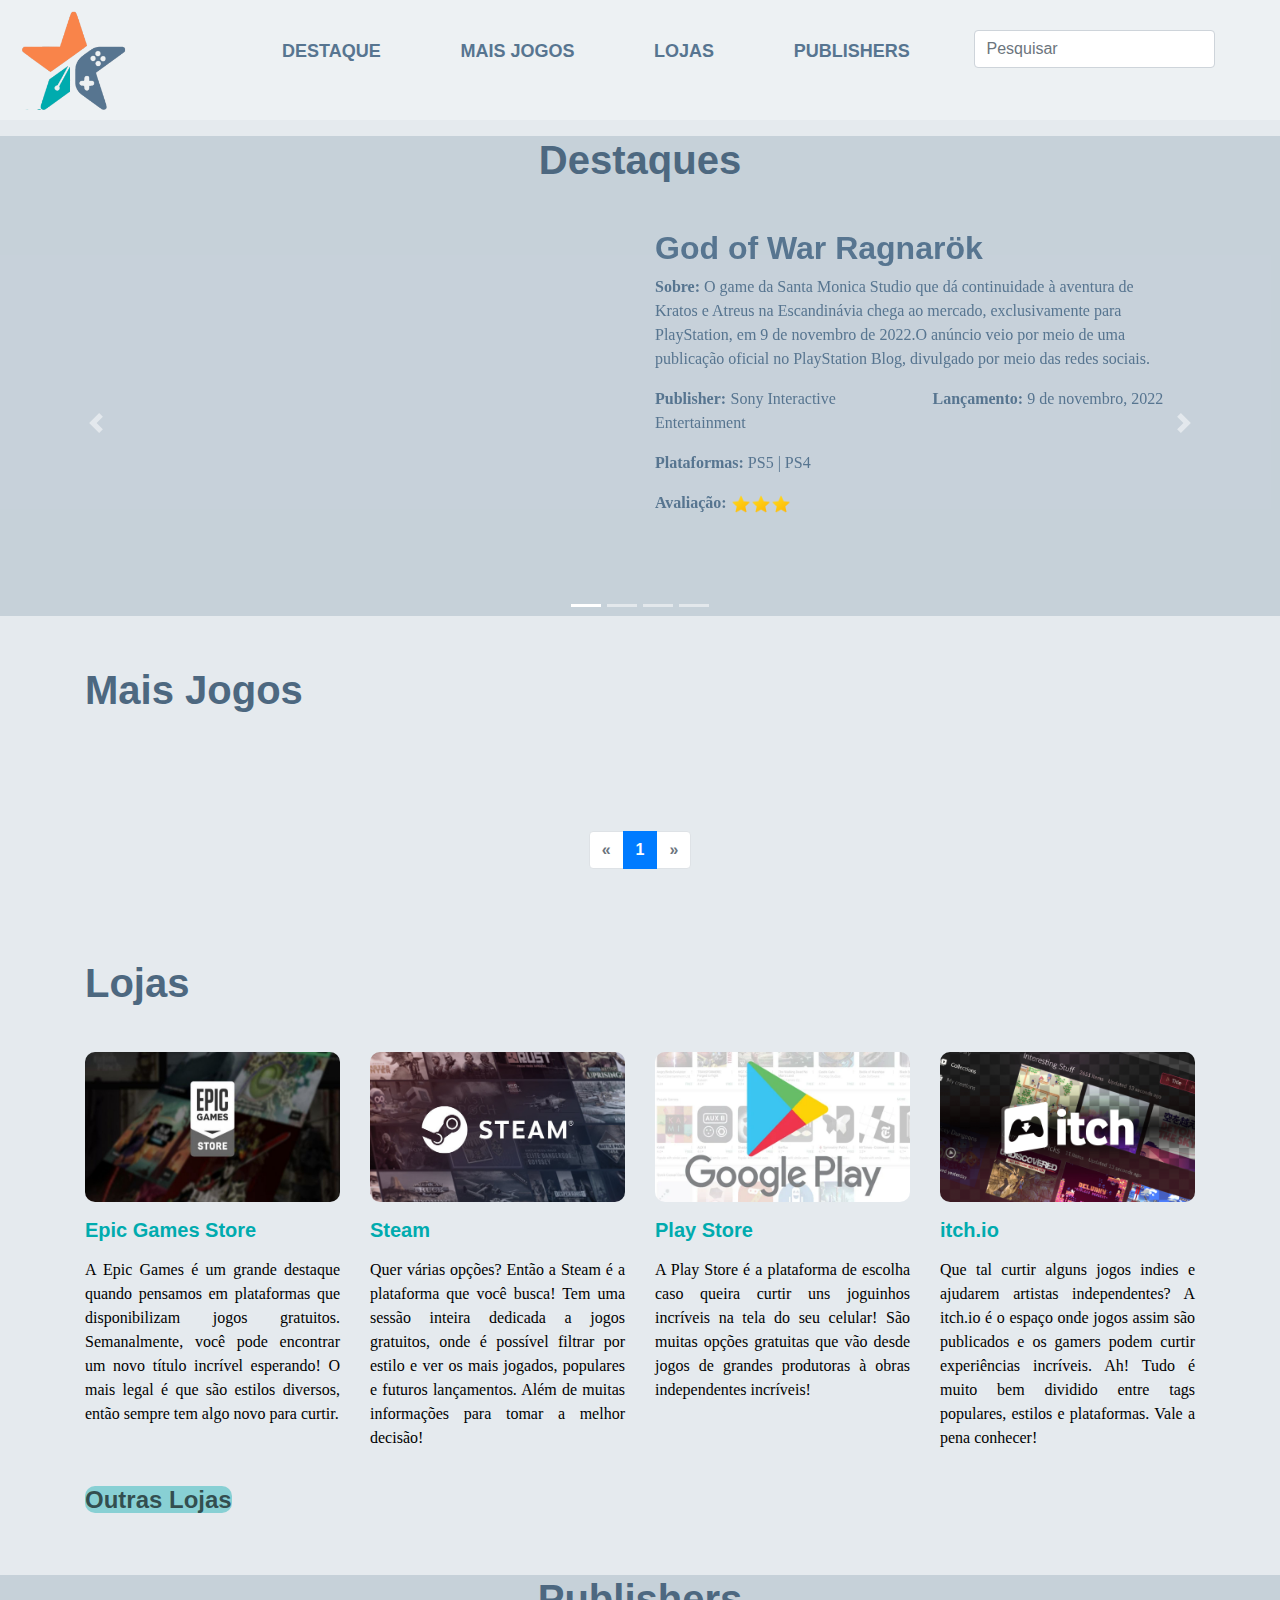
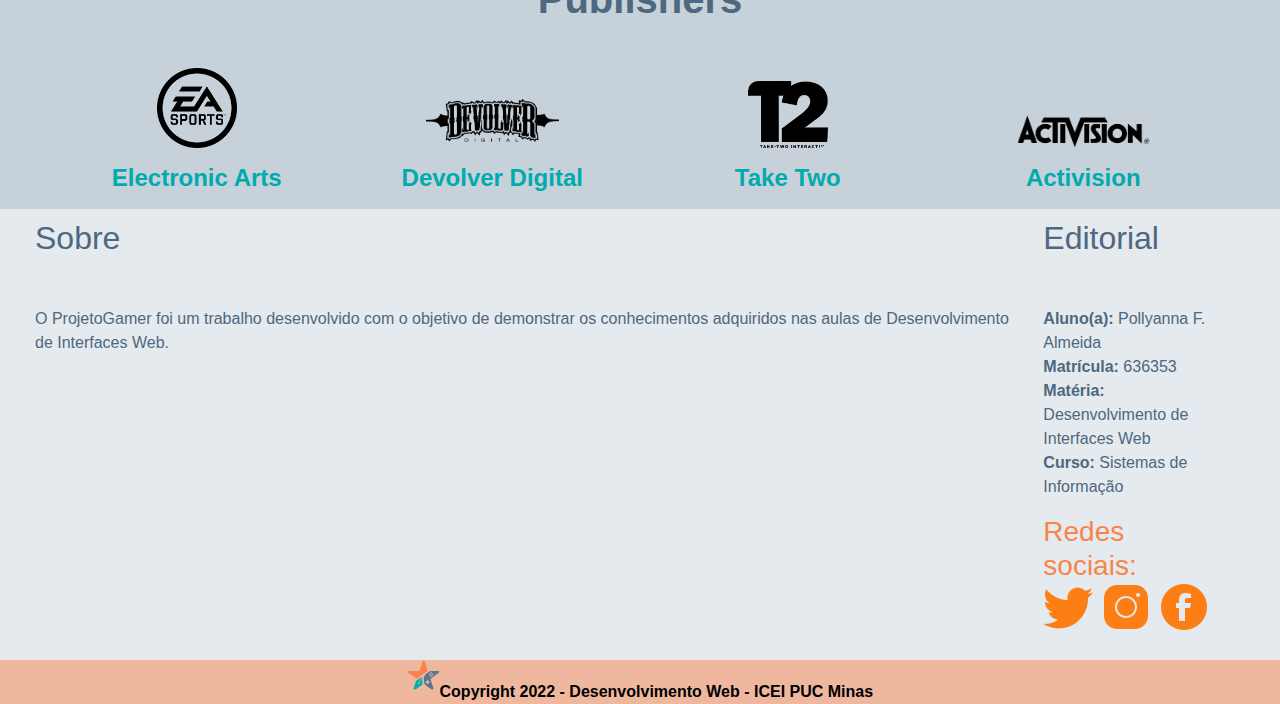
<file: index.html>
<!DOCTYPE html>
<html lang="en">

<head>
    <meta charset="UTF-8">
    <meta name="viewport" content="width=device-width, initial-scale=1, shrink-to-fit=no">
    <title>Portal de Gamer</title>

    <link rel="stylesheet" href="estilo.css">
    <link rel="stylesheet" href="https://stackpath.bootstrapcdn.com/bootstrap/4.5.2/css/bootstrap.min.css"
        integrity="sha384-JcKb8q3iqJ61gNV9KGb8thSsNjpSL0n8PARn9HuZOnIxN0hoP+VmmDGMN5t9UJ0Z" crossorigin="anonymous">
</head>

<body class="corpo">
    <header class=" header">

        <div class="row">

            <div class="col-12 header_area">
                <div class="row">
                    <div class="col-2">
                        <img src="imagens/logo.png" class="logo" style="height: 100px ;">
                    </div>

                    <div class="col-10 menu_area">
                        <nav class="nav nav-pills flex-colum flex-sm-row">

                            <b><a class="nav-link abled" href="#destaque"
                                    style="color: rgb( 87, 117, 144);">DESTAQUE</a></b>
                            <b><a class="nav-link abled" href="#lancamento"
                                    style="color: rgb( 87, 117, 144);">MAIS JOGOS</a></b>
                            <b><a class="nav-link abled" href="#plataformas"
                                    style="color: rgb( 87, 117, 144);">LOJAS</a></b>
                            <b><a class="nav-link abled" href="#publishers"
                                    style="color: rgb( 87, 117, 144);">PUBLISHERS</a></b>

                            <a>



                                <div id='busca'>
                                    <input id="searchInput" class="form-control mr-sm-2" type="search"
                                        placeholder="Pesquisar" aria-label="Pesquisar">
                                  
                                </div>
                                <div id="searchResult" class="row">

                            </a>

                        </nav>
                    </div>
                </div>

            </div>


        </div>

    </header>

    <!--Conteúdo do site-->
    <main>
        <div class="DestaqueDiv">

            <p></p>
            <h1 id="destaque"> Destaques</h1>

            <div id="carouselExampleIndicators" class="carousel slide" data-interval="false">
                <ol class="carousel-indicators">
                    <li data-target="#carouselExampleIndicators" data-slide-to="0" class="active"></li>
                    <li data-target="#carouselExampleIndicators" data-slide-to="1"></li>
                    <li data-target="#carouselExampleIndicators" data-slide-to="2"></li>
                    <li data-target="#carouselExampleIndicators" data-slide-to="3"></li>

                </ol>
                <div class="carousel-inner">
                    <div class="carousel-item active caro">

                        <section class="row lançamentos">
                            <div id="video" class="col-12 col-sm-12 col-md-12 col-lg-6">
                                <iframe width="580" height="360" class="col-12 col-sm-12 col-md-12 col-lg-12"
                                    src="https://www.youtube.com/embed/Wc8Z-F2OcxE" frameborder="0"
                                    allow="accelerometer; autoplay; clipboard-write; encrypted-media; gyroscope; picture-in-picture"
                                    allowfullscreen></iframe>
                            </div>



                            <div class="col-12 col-sm-12 col-md-12 col-lg-6">
                                <h2 class="JogoNome">God of War Ragnarök</h2>
                                <p><span class="TituloInicialDescricao">Sobre:</span><span class="descricao"> O game da
                                        Santa Monica
                                        Studio que dá continuidade à aventura de Kratos e Atreus na Escandinávia chega
                                        ao
                                        mercado,
                                        exclusivamente para PlayStation, em 9 de novembro de 2022.O anúncio veio por
                                        meio de
                                        uma
                                        publicação oficial no PlayStation Blog, divulgado por meio das redes
                                        sociais.</span></p>
                                <div class="row">
                                    <div class="col-6">
                                        <p><span class="TituloInicialDescricao">Publisher:</span> <span
                                                class="descricao">Sony Interactive
                                                Entertainment</span>
                                        </p>
                                    </div>
                                    <div class="col-6">
                                        <p><span class="TituloInicialDescricao">Lançamento:</span><span
                                                class="descricao"> 9 de novembro, 2022 </span></p>
                                    </div>
                                </div>
                                <p><span class="TituloInicialDescricao">Plataformas:</span></span><span
                                        class="descricao"> PS5 | PS4</span></p>
                                <p><span class="TituloInicialDescricao">Avaliação:</span> <img
                                        src="imagens/estrela-cheia.png" width="20px" height="20px"><img
                                        src="imagens/estrela-cheia.png" width="20px" height="20px"><img
                                        src="imagens/estrela-cheia.png" width="20px" height="20px">
                                </p>
                            </div>


                        </section>
                    </div>
                    <div class="carousel-item caro">

                        <section class="row lançamentos ">
                            <div id="video" class="col-12 col-sm-12 col-md-12 col-lg-6">
                                <iframe width="580" height="360" class="col-12 col-sm-12 col-md-12 col-lg-12"
                                    src="https://www.youtube.com/embed/qqW4ENjH-pg" frameborder="0"
                                    allow="accelerometer; autoplay; clipboard-write; encrypted-media; gyroscope; picture-in-picture"
                                    allowfullscreen>
                                </iframe>
                            </div>




                            <div class="col-12 col-sm-12 col-md-12 col-lg-6">
                                <h2 class="JogoNome">Street Fighter 6</h2>
                                <p><span class="TituloInicialDescricao">Sobre:</span><span class="descricao">Street
                                        Fighter 6, novo
                                        jogo da lendária franquia da Capcom, chega em breve.
                                        Entre mecânicas inéditas e personagens icônicos, há os que desejam se preparar
                                        tanto
                                        em questão de enredo quanto de jogabilidade.</span></p>
                                <div class="row">
                                    <div class="col-6">
                                        <p><span class="TituloInicialDescricao">Publisher:</span><span
                                                class="descricao"> CAPCOM Co., Ltd. </span></p>
                                    </div>
                                    <div class="col-6">
                                        <p><span class="TituloInicialDescricao">Lançamento:</span><span
                                                class="descricao"> 2023 </span></p>
                                    </div>
                                </div>
                                <p><span class="TituloInicialDescricao">Plataformas:</span><span class="descricao"> PS5
                                        | Xbox
                                        Series
                                        X/S | PS4 | PC</span></p>
                                <p><span class="TituloInicialDescricao">Avaliação:</span> <img
                                        src="imagens/estrela-cheia.png" width="20px" height="20px"><img
                                        src="imagens/estrela-cheia.png" width="20px" height="20px"><img
                                        src="imagens/estrela-meio-vazia.png" width="20px" height="20px">
                                </p>
                            </div>






                        </section>
                    </div>
                    <div class="carousel-item  caro">

                        <section class="row lançamentos">
                            <div id="video" class="col-12 col-sm-12 col-md-12 col-lg-6">
                                <iframe width="580" height="360" class="col-12 col-sm-12 col-md-12 col-lg-12"
                                    src="https://www.youtube.com/embed/341KyDYjI0U" frameborder="0"
                                    allow="accelerometer; autoplay; clipboard-write; encrypted-media; gyroscope; picture-in-picture"
                                    allowfullscreen></iframe>


                            </div>



                            <div class="col-12 col-sm-12 col-md-12 col-lg-6">
                                <h2 class="JogoNome">A Plague Tale: Requiem</h2>
                                <p><span class="TituloInicialDescricao">Sobre:</span><span class="descricao"> A Plague
                                        Tale: Requiem
                                        é
                                        um jogo eletrônico de ação-aventura e
                                        furtividade desenvolvido pela Asobo Studio e publicado pela Focus Home
                                        Interactive.
                                        Embarque em uma comovente jornada por um cativante mundo brutal distorcido por
                                        forças
                                        sobrenaturais.
                                        Depois que seu lar foi devastado, Amicia e Hugo viajam para o sul, para novas
                                        regiões e
                                        cidades cheias de vida.
                                        Eles tentam começar uma vida nova e controlar a maldição de Hugo.</span></p>
                                <div class="row">
                                    <div class="col-6">
                                        <p><span class="TituloInicialDescricao">Publisher:</span><span
                                                class="descricao"> Focus Entertainment</span></p>
                                    </div>
                                    <div class="col-6">
                                        <p><span class="TituloInicialDescricao">Lançamento:</span> <span
                                                class="descricao">18 de Outubro, 2022</span> </p>
                                    </div>
                                </div>
                                <p><span class="TituloInicialDescricao">Plataformas:</span> <span class="descricao">PS5
                                        | PC | Xbox
                                        Series X/S</span></p>
                                <p><span class="TituloInicialDescricao">Avaliação:</span> <img
                                        src="imagens/estrela-cheia.png" width="20px" height="20px"><img
                                        src="imagens/estrela-cheia.png" width="20px" height="20px"><img
                                        src="imagens/estrela-cheia.png" width="20px" height="20px">
                                </p>
                                </p>
                            </div>







                        </section>
                    </div>
                    <div class="carousel-item caro">

                        <section class="row lançamentos">
                            <div id="video" class="col-12 col-sm-12 col-md-12 col-lg-6">
                                <iframe width="580" height="360" class="col-12 col-sm-12 col-md-12 col-lg-12"
                                    src="https://www.youtube.com/embed/G0gJdbg4m-I" frameborder="0"
                                    allow="accelerometer; autoplay; clipboard-write; encrypted-media; gyroscope; picture-in-picture"
                                    allowfullscreen></iframe>
                            </div>




                            <div class="col-12 col-sm-12 col-md-12 col-lg-6">
                                <h2 class="JogoNome">Star Wars Jedi: Survivor</h2>
                                <p><span class="TituloInicialDescricao">Sobre:</span><span class="descricao"> Star Wars
                                        Jedi:
                                        Survivor é
                                        a aguardada sequência de Fallen Order que avançará a
                                        empolgante história criada pela Respawn (Apex Legends, Titanfall) para os
                                        videogames.
                                        O título só será lançado em 2023 para a nova geração de consoles e PC, mas já
                                        está
                                        envolto de muita expectativa.</span></p>
                                <div class="row">
                                    <div class="col-6">
                                        <p><span class="TituloInicialDescricao">Publisher:</span> <span
                                                class="descricao">Electronic Arts, Lucasfilm
                                                Games</span>
                                        </p>
                                    </div>
                                    <div class="col-6">
                                        <p><span class="TituloInicialDescricao">Lançamento:</span><span
                                                class="descricao"> 2023 </span></p>
                                    </div>
                                </div>
                                <p><span class="TituloInicialDescricao">Plataformas:</span> <span class="descricao">PS5
                                        | Xbox
                                        Series
                                        X/S | PC</span></p>
                                <p><span class="TituloInicialDescricao">Avaliação:</span> <img
                                        src="imagens/estrela-cheia.png" width="20px" height="20px"><img
                                        src="imagens/estrela-cheia.png" width="20px" height="20px"><img
                                        src="imagens/estrela-cheia.png" width="20px" height="20px">
                                </p>
                            </div>




                        </section>
                    </div>
                </div>
                <a class="carousel-control-prev" href="#carouselExampleIndicators" role="button" data-slide="prev">
                    <span class="carousel-control-prev-icon" aria-hidden="true"></span>
                    <span class="sr-only">Previous</span>
                </a>
                <a class="carousel-control-next" href="#carouselExampleIndicators" role="button" data-slide="next">
                    <span class="carousel-control-next-icon" aria-hidden="true"></span>
                    <span class="sr-only">Next</span>
                </a>
            </div>
        </div>

        <div class="container">
            <h1 id="lancamento">Mais Jogos</h1>


            <section class="row em-lancamento">


                <section id="destaque" class="container mt-4 mb-4">
                    <header class="mb-4">
                    </header>
                    <div id="games" class="row mb-4">
                    </div>
                    <nav id="paginate" class="row justify-content-center">
                        <ul class="pagination">
                            <li class="page-item disabled">
                                <a href="#" class="page-link">
                                    <span aria-hidden="true">&laquo</span>
                                    <span class="sr-only">Previous</span>
                                </a>
                            </li>
                            <li class="page-item active">
                                <a href="" class="page-link">1</a>
                            </li>
                            <li class="page-item disabled">
                                <a href="#" aria-label="Next" class="page-link">
                                    <span aria-hidden="true">&raquo</span>
                                    <span class="sr-only">Next</span>
                                </a>
                            </li>
                        </ul>
                    </nav>
                </section>

                <p></p>

            </section>



        </div>





        <div class="container">


            <h1 id="plataformas">
                <p></p>
                Lojas
            </h1>
            <section class="row plataformas">
                <div class="col-12 col-sm-6 col-md-3 col-lg-3">

                    <a href="https://store.epicgames.com/pt-BR/">
                        <img src="imagens/p2.jpg" width="100%" height="150"></a>
                    <p> <b>
                            <h5><a href="https://store.epicgames.com/pt-BR/" style="color: #00abae;">Epic Games
                                    Store</a></h5>
                        </b></p>
                    <p style=" text-align: justify;"><span class="TextoCorrido">
                            A Epic Games é um grande destaque quando pensamos em plataformas que disponibilizam jogos
                            gratuitos.
                            Semanalmente, você pode encontrar um novo título incrível esperando! O mais legal é que são
                            estilos diversos,
                            então sempre tem algo novo para curtir.</span></p>


                </div>

                <div class="col-12 col-sm-6 col-md-3 col-lg-3">
                    <a href="https://store.steampowered.com/?l=portuguese">
                        <img src="imagens/p3.jpg" width="100%" height="150"></a>
                    <p> <b>
                            <h5><a href="https://store.steampowered.com/?l=portuguese" style="color: #00abae;">Steam</a>
                            </h5>
                        </b></p>
                    <p style=" text-align: justify;"><span class="TextoCorrido">
                            Quer várias opções? Então a Steam é a plataforma que você busca! Tem uma sessão inteira
                            dedicada
                            a jogos gratuitos,
                            onde é possível filtrar por estilo e ver os mais jogados, populares e futuros lançamentos.
                            Além
                            de muitas informações para tomar a melhor decisão!</span></p>


                </div>

                <div class="col-12 col-sm-6 col-md-3 col-lg-3">
                    <a href="https://play.google.com/store/games">
                        <img src="imagens/p5.jpg" width="100%" height="150"></a>
                    <p> <b>
                            <h5><a href="https://play.google.com/store/games" style="color: #00abae;">Play Store</a>
                            </h5>
                        </b></p>
                    <p style=" text-align: justify;"><span class="TextoCorrido">
                            A Play Store é a plataforma de escolha caso queira curtir uns joguinhos incríveis na tela do
                            seu
                            celular!
                            São muitas opções gratuitas que vão desde jogos de grandes produtoras à obras independentes
                            incríveis!</span></p>

                </div>

                <div class="col-12 col-sm-6 col-md-3 col-lg-3">
                    <a href="https://itch.io/">
                        <img src="imagens/p1.jpg" width="100%" height="150"></a>
                    <p> <b>
                            <h5><a href="https://itch.io/" style="color: #00abae;">itch.io</a></h5>
                        </b></p>
                    <p style=" text-align: justify;">
                        <span class="TextoCorrido"> Que tal curtir alguns jogos indies e ajudarem artistas
                            independentes?
                            A itch.io é o espaço onde jogos assim são publicados e os gamers podem curtir experiências
                            incríveis.
                            Ah! Tudo é muito bem dividido entre tags populares, estilos e plataformas. Vale a pena
                            conhecer!</span>
                    </p>

                </div>

                
                
                        

                        <div>
                            <div class="container">
                                <p></p>
                                <section id="botão" style="margin-bottom: 5%; ">
                                    <a href="MaisLojas/OutrasLojas.html" style="color: #000000a4" class="OutrasLojasB" >Outras Lojas</a>
                                  
                                </section>
                                <p></p>
                            </div>
                        </div>
                           
                                
                           
                            
                       

                    
                       
                        <p></p>
                    
                </div>

            </section>
        </div>

        <div id="PublishersContainer">
            <Section class="ImagensPublisher">
                <h1 id="publishers">
                    <p></p>Publishers
                </h1>
                <section class="row publishers">

                    <div class="col-12 col-sm-6 col-md-3 col-lg-3" style="text-align: -webkit-center;">
                        <a href="https://www.ea.com/sports">
                            <img src="imagens/ea.png" width="30%" height="30%"></a>
                        <p> <b>
                                <h4><a href="https://www.ea.com/sports" style="color: #00abae;">Electronic Arts</a></h4>
                            </b></p>

                    </div>

                    <div class="col-12 col-sm-6 col-md-3 col-lg-3" style="text-align: -webkit-center;">
                        <a href="https://www.devolverdigital.com/">
                            <img src="imagens/devolver.png" width="50%" height="30%"></a>
                        <p> <b>
                                <h4><a href="https://www.devolverdigital.com/" style="color: #00abae;">Devolver
                                        Digital</a></h4>
                            </b></p>

                    </div>

                    <div class="col-12 col-sm-6 col-md-3 col-lg-3" style="text-align: -webkit-center;">
                        <a href="https://www.take2games.com/">
                            <img src="imagens/T2.png" width="30%" height="30%"></a>
                        <p> <b>
                                <h4><a href="https://www.take2games.com/" style="color: #00abae;">Take Two</a></h4>
                            </b></p>

                    </div>

                    <div class="col-12 col-sm-6 col-md-3 col-lg-3" style="text-align: -webkit-center;">
                        <a href="https://www.activision.com/">
                            <img src="imagens/activision.png" width="50%" height="30%"></a>
                        <p> <b>
                                <h4><a href="https://www.activision.com/" style="color: #00abae;">Activision</a></h4>
                            </b></p>

                    </div>



                

                </section>
            </Section>


        </div>


    </main>



    <div id="InformacoesSobre">
        <section class="row" style="
        margin-left: 20px;   margin-right: 50px">
            <div class="sobre col-12 col-sm-12 col-md-8 col-lg-10">

                <h2 id="sobre">Sobre</h2>
                <p class="textSobre"> O ProjetoGamer foi um trabalho desenvolvido com o objetivo de demonstrar os
                    conhecimentos adquiridos nas aulas de Desenvolvimento de Interfaces Web.</p>
            </div>
            <div class="editorial col-12 col-sm-12 col-md-4 col-lg-2">
                <h2 id="editorial">Editorial</h2>
                <p><span class="EDdescricao">Aluno(a): </span><span class="nomeAutor"> Pollyanna F. Almeida</span></br>
                    <span class="EDdescricao">Matrícula: </span><span class="nomeAutor"> 636353</span></br>
                    <span class="EDdescricao">Matéria: </span><span class="nomeAutor"> Desenvolvimento de Interfaces Web</span></br>
                    <span class="EDdescricao">Curso:</span><span class="nomeAutor"> Sistemas de Informação</span></br>

                <h3 id="RedesSociais" style="padding-bottom: 0;">Redes sociais:</h>
                    <div>

                        <a href="https://twitter.com"><img src="imagens/twitter.png" width="50px" height="50px"></a>
                        <a href="https://instagram.com"><img src="imagens/instagram.png" width="50px" height="50px"></a>
                        <a href="https://facebook.com"><img src="imagens/facebook.png" width="50px" height="50px"></a>

                    </div>
            </div>
        </section>
    </div>
    <!--Rodapé-->
    <p></p>
    <b>
        <div class="rodape">

            <section class="row SectionRodape">
                <img src="imagens/logo.png " alt="logo" style="height: 30px ;" style="text-align: -webkit-center;">
                <footer class="container-rodapé">
                    Copyright 2022 - Desenvolvimento Web - ICEI PUC Minas
                </footer>
            </Section>
            </Section>

        </div>
    </b>


    <script src="https://code.jquery.com/jquery-3.5.1.slim.min.js"
        integrity="sha384-DfXdz2htPH0lsSSs5nCTpuj/zy4C+OGpamoFVy38MVBnE+IbbVYUew+OrCXaRkfj" crossorigin="anonymous">
        </script>
    <script src="https://cdn.jsdelivr.net/npm/bootstrap@4.5.3/dist/js/bootstrap.bundle.min.js"
        integrity="sha384-ho+j7jyWK8fNQe+A12Hb8AhRq26LrZ/JpcUGGOn+Y7RsweNrtN/tE3MoK7ZeZDyx" crossorigin="anonymous">
        </script>
    <script src="https://code.jquery.com/jquery-3.5.1.js"
        integrity="sha256-QWo7LDvxbWT2tbbQ97B53yJnYU3WhH/C8ycbRAkjPDc=" crossorigin="anonymous">
        </script>
    <script src="script.js"></script>
    <script src="index.js"></script>


</body>

</html>
</file>
<file: estilo.css>
.header {
  background-color: rgba(255, 255, 255, 0.32);
}

.header_area {
  padding: 10px;
  z-index: 2;
  width: 100%;
  align-items: center;
  font-size: large;
}

.page-link{
  color: black
}

.OutrasLojasB{
  background-color: #00abae67;
  color: #000000a4;
  font-size: X-large;
  border-radius: 10px;
  font-weight:bolder ;

  
}



.menu_area {
  margin-top: 20px;

}

.logo {
  margin-left: 10%;
}

.container-rodapé {
  margin-top: 20px;
  text-align: center;
  color: black;
}

.rodape {
  margin-top: 20px;
  text-align: center;
  color: black;
}

#cabeçalhoo {
  background-color: rgba(0, 0, 0, 0.349);
}

.corpo {
  background-color: rgba(87, 117, 144, 0.153);
  ;
}

.título {
  float: right
}

#video {
  width: 50%;
  float: left;
}

#descrição {
  width: 100%;
  text-align: center;
}

.descrição {
  width: 100%;
  text-align: left;
}

#título {
  float: center;
  text-align: left;
}

#botão {
  float: right;
}

.ava {
  max-width: fit-content;
}

.caro {
  padding-left: 100px;
  padding-right: 100px;
  padding-bottom: 20px;
}

.novidades {
  padding-top: 20px;
}

.entrevista {
  padding-top: 20px;
}

#destaque {
  text-align: center;
  margin: 10px 0px;
  margin-bottom: 45px;
  color: #4d6880;
  font-weight: bold;
}

#lancamento {
  text-align: left;
  margin: 10px 0px;
  margin-bottom: 45px;
  color: hwb(208 30% 50%);
  margin-top: 50px;
  font-weight: bold;

}

#plataformas {
  text-align: left;
  margin: 10px 0px;
  margin-bottom: 45px;
  color: #4d6880;
  margin-top: 50px;
  font-weight: bold;
}



#publishers {
  text-align: left;
  margin: 10px 0px;
  margin-bottom: 45px;
  color: #4d6880;
  margin-top: 50px;
  text-align: center;
  font-weight: bold;

}

#PublishersContainer {
  background-color: rgba(87, 117, 144, 0.212);
}

.carousel-indicators {
  margin: -1px 0px;
}

.button {
  background-color: #00abae7b;
  color: #000000a4;
  font-size: x-large;
  border-radius: 15px;
  margin: 30px 2px;
  border-color: #00abaeac;
  font-weight: bold;
}


.verMais{
  
  font-size: large;
  border-radius: 14px;
  border-color: #00abae71;
  font-size: larger;
  margin: 10px 2px;
  font-weight: bold;
  margin-top: -45px;
}

.nav {
  justify-content: space-evenly;
}

#form-control {
  background-color: rgb(1, 6, 15);
}

.DestaqueDiv {
  background-color: rgba(87, 117, 144, 0.212);

}

.em-lancamento {
  justify-content: end;
}

.publishers {
  justify-content: end;
  align-items: flex-end;


}

.ImagensPublisher {
  margin-left: 5%;
  margin-right: 5%;


}

img {
  border-radius: 10px;
}

.SectionRodape {
  justify-content: center;
  background-color: #f9844a7c;


}

#sobre {
  text-align: left;
  margin: 10px 0px;
  margin-bottom: 50px;
  color: hwb(208 30% 50%);
  margin-top: 10px;
}

.textSobre {
  color: hwb(208 30% 50%);
}

#editorial {
  text-align: left;
  margin: 10px 0px;
  margin-bottom: 50px;
  color: hwb(208 30% 50%);
  margin-top: 10px;
}

.EDdescricao {
  text-align: left;
  color: hwb(208 30% 50%);
  font-weight: bold
}

.nomeAutor {
  color: hwb(208 30% 50%);
}

#RedesSociais {
  color: #f9844a
}

.TextoCorrido {
  color: #000000;
  font-size: medium;
  text-align: justify;
  text-justify: auto;
  font-family: Georgia, serif;

}

.JogoNome {
  font-weight: bold;
  color: #577590;
}

.TituloInicialDescricao {
  font-weight: bold;
  font-size: medium;
  color: #577590;
  font-family: Georgia, 'Times New Roman', Times, serif;


}

.descricao {
  color: #577590;
  font-size: medium;
  font-family: Georgia, 'Times New Roman', Times, serif;


}

.TituloLancamentos {
  font-weight: bold;
  color: #577590;
  margin-left: 15px;
  text-align: end;
  margin-top: 35px;
  font-family: Georgia, 'Times New Roman', Times, serif;

  font-size: large;



}
.RodapeVideo{
  font-weight: bold;
  font-size: smaller;
  color: #577590;
  font-family: Georgia, 'Times New Roman', Times, serif;
  margin-right: 15px;
  text-align: end;



}
#busca {
  margin:0 auto;
  padding:0;
  }
  #txtbusca {
  border:0px solid #222;
  background: #57759030;
  width:260px;
  height:35px;
  margin: auto;
  border-radius: 10px;
  
  padding:5px 0 5px 5px;

  float:left; 
  line-height:36px; 
  }
  #btnBusca {
  background: #00abae;
  position:relative;
  border:0px solid #222;
  color:#FFF; 
  margin:0 auto;
  padding:10px;
  border:0 none;
  font-size:11px;
  font-weight:bold;
  text-transform:uppercase;
  border-radius: 10px;
  }
  #btnBusca:hover {
  background:#99cccc; }
</file>
